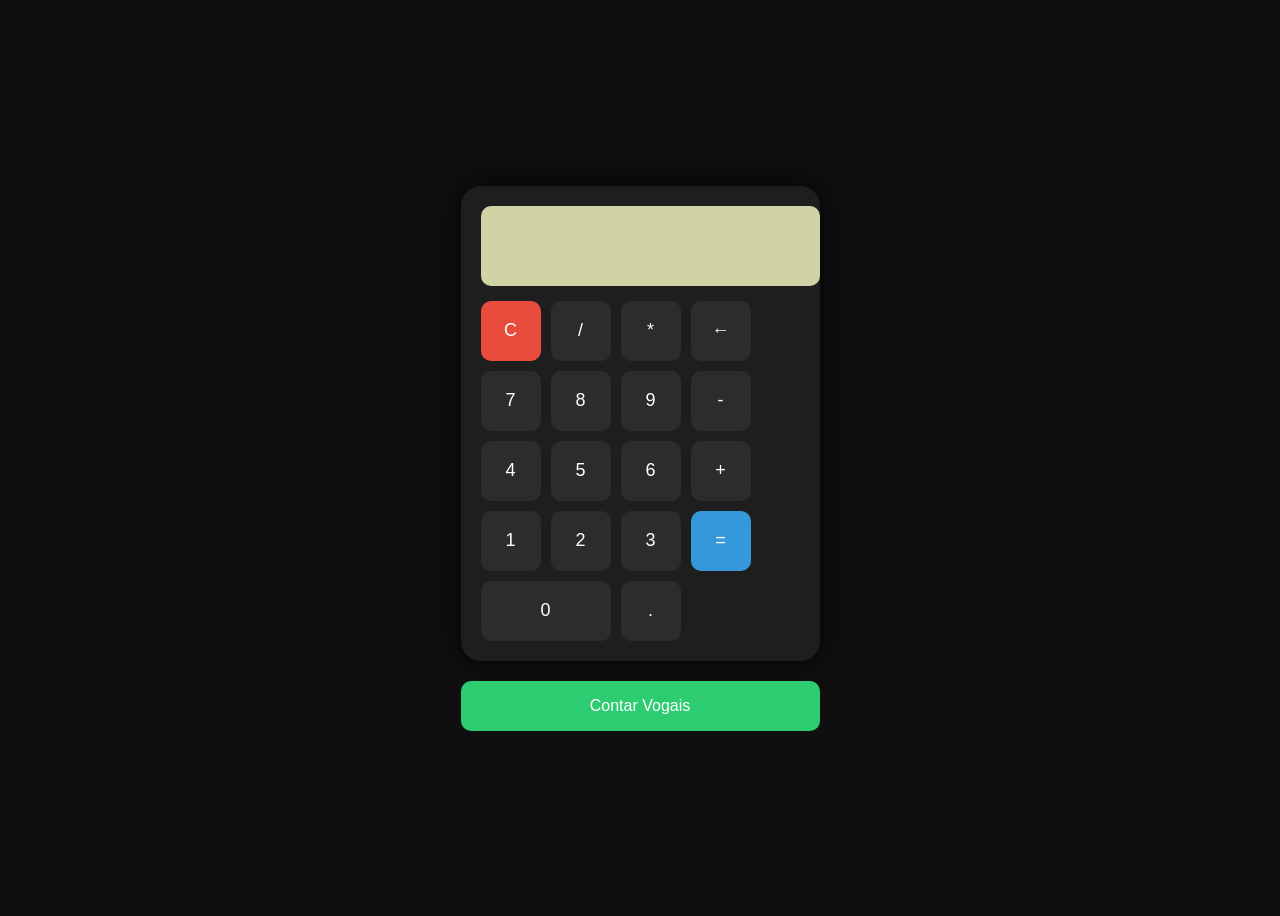
<file: index.html>
<!DOCTYPE html>
<html lang="pt-br">
<head>
  <meta charset="UTF-8">
  <title>Calculadora</title>
  <link rel="stylesheet" href="style.css">
</head>
<body>

<div class="container">

  <div class="calculator">
    <input type="text" id="display" disabled>

    <div class="buttons">
      <button onclick="clearDisplay()" class="clear">C</button>
      <button onclick="add('/')">/</button>
      <button onclick="add('*')">*</button>
      <button onclick="del()">←</button>

      <button onclick="add('7')">7</button>
      <button onclick="add('8')">8</button>
      <button onclick="add('9')">9</button>
      <button onclick="add('-')">-</button>

      <button onclick="add('4')">4</button>
      <button onclick="add('5')">5</button>
      <button onclick="add('6')">6</button>
      <button onclick="add('+')">+</button>

      <button onclick="add('1')">1</button>
      <button onclick="add('2')">2</button>
      <button onclick="add('3')">3</button>
      <button onclick="calculate()" class="equal">=</button>

      <button onclick="add('0')" class="zero">0</button>
      <button onclick="add('.')">.</button>
    </div>
  </div>

  <!-- BOTÃO EMBAIXO -->
  <a href="contador.html">
    <button class="vowel-btn">Contar Vogais</button>
  </a>

</div>

<script src="script.js"></script>
</body>
</html>
</file>
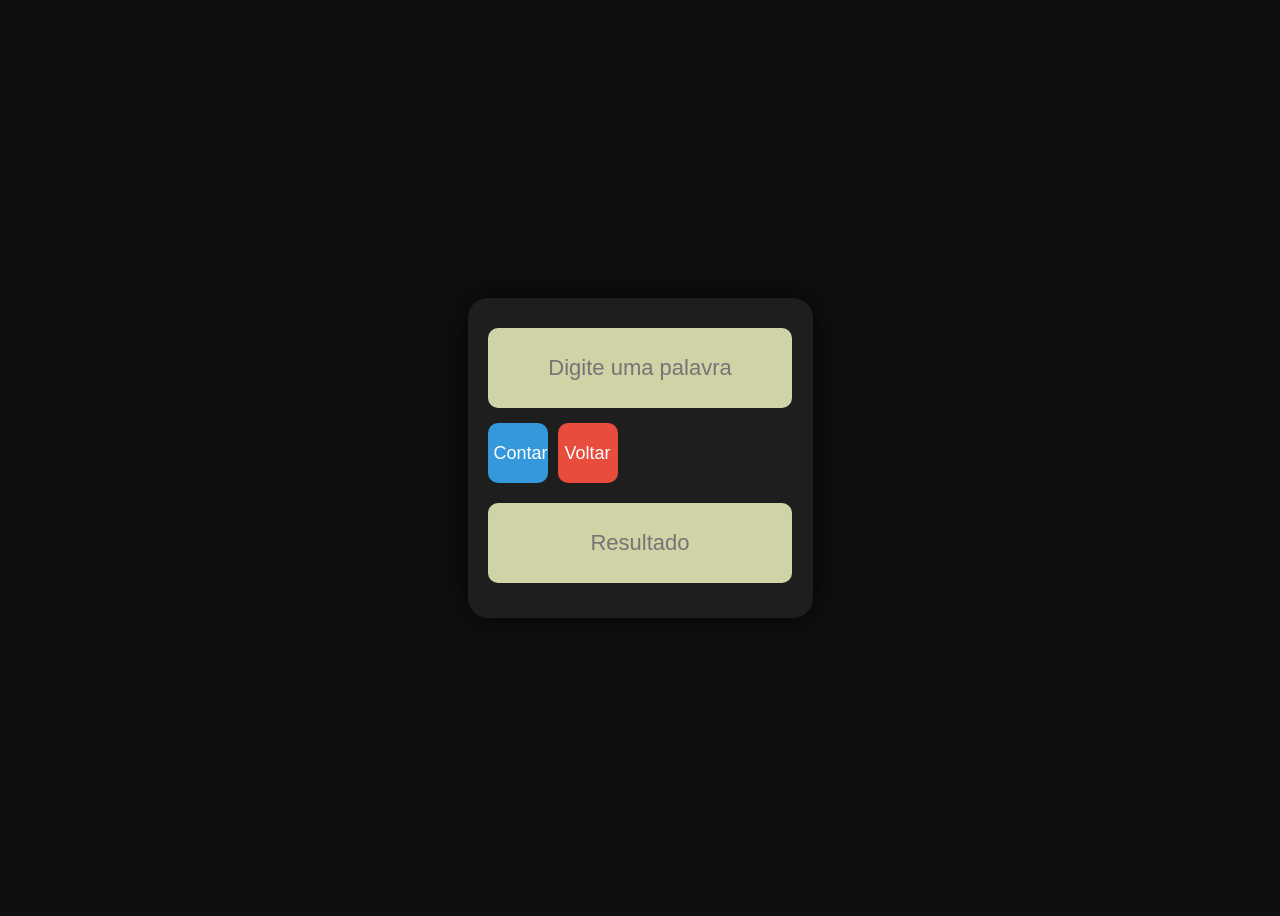
<file: contador.html>
<!DOCTYPE html>
<html lang="pt-br">
<head>
  <meta charset="UTF-8">
  <title>Contador de Vogais</title>
  <link rel="stylesheet" href="style.css">
</head>
<body>

<div class="container">

  <div class="calculator">
    <input type="text" id="word" placeholder="Digite uma palavra">

    <div class="buttons">
      <button onclick="countVowels()" class="equal">Contar</button>
      <button onclick="goBack()" class="clear">Voltar</button>
    </div>

    <input type="text" id="result" disabled placeholder="Resultado">
  </div>

</div>

<script>
function countVowels() {
  let word = document.getElementById("word").value;
  let vowels = "aeiouAEIOUáéíóúÁÉÍÓÚãõÃÕêÊ";
  let count = 0;

  for (let letter of word) {
    if (vowels.includes(letter)) {
      count++;
    }
  }

  document.getElementById("result").value =
    "Tem " + count + " vogais";
}

function goBack() {
  window.location.href = "index.html";
}
</script>

</body>
</html>
</file>
<file: style.css>
body {
  background: #0f0f0f;
  display: flex;
  justify-content: center;
  align-items: center;
  height: 100vh;
  font-family: Arial;
}

.container {
  text-align: center;
}

.calculator {
  background: #1e1e1e;
  padding: 20px;
  border-radius: 20px;
  box-shadow: 0 0 30px rgba(0,0,0,0.8);
}

#display {
  width: 100%;
  height: 60px;
  margin-bottom: 15px;
  border: none;
  border-radius: 10px;
  text-align: right;
  padding: 10px;
  font-size: 24px;
  background: #cfd3a5;
}

.buttons {
  display: grid;
  grid-template-columns: repeat(4, 60px);
  gap: 10px;
}

button {
  height: 60px;
  border: none;
  border-radius: 10px;
  background: #2c2c2c;
  color: white;
  font-size: 18px;
  cursor: pointer;
}

button:hover {
  background: #3a3a3a;
}

.clear {
  background: #e74c3c;
}

.equal {
  background: #3498db;
  grid-row: span 2;
}

.zero {
  grid-column: span 2;
}

/* BOTÃO DE VOGAIS */
.vowel-btn {
  margin-top: 20px;
  width: 100%;
  height: 50px;
  border-radius: 10px;
  background: #2ecc71;
  font-size: 16px;
}
#word, #result {
  width: 100%;
  height: 70px;       /* aumenta a altura */
  font-size: 20px;    /* aumenta o texto */
  padding: 15px;
  margin-top: 10px;
  border-radius: 10px;
  border: none;
}
#word, #result {
  width: 90%;
  height: 50px;
  font-size: 22px;
  text-align: center;
  background: #cfd3a5; /* mesma cor do display */
  color: black;
  border-radius: 10px;
  border: none;
  margin-bottom: 15px;
}
</file>
